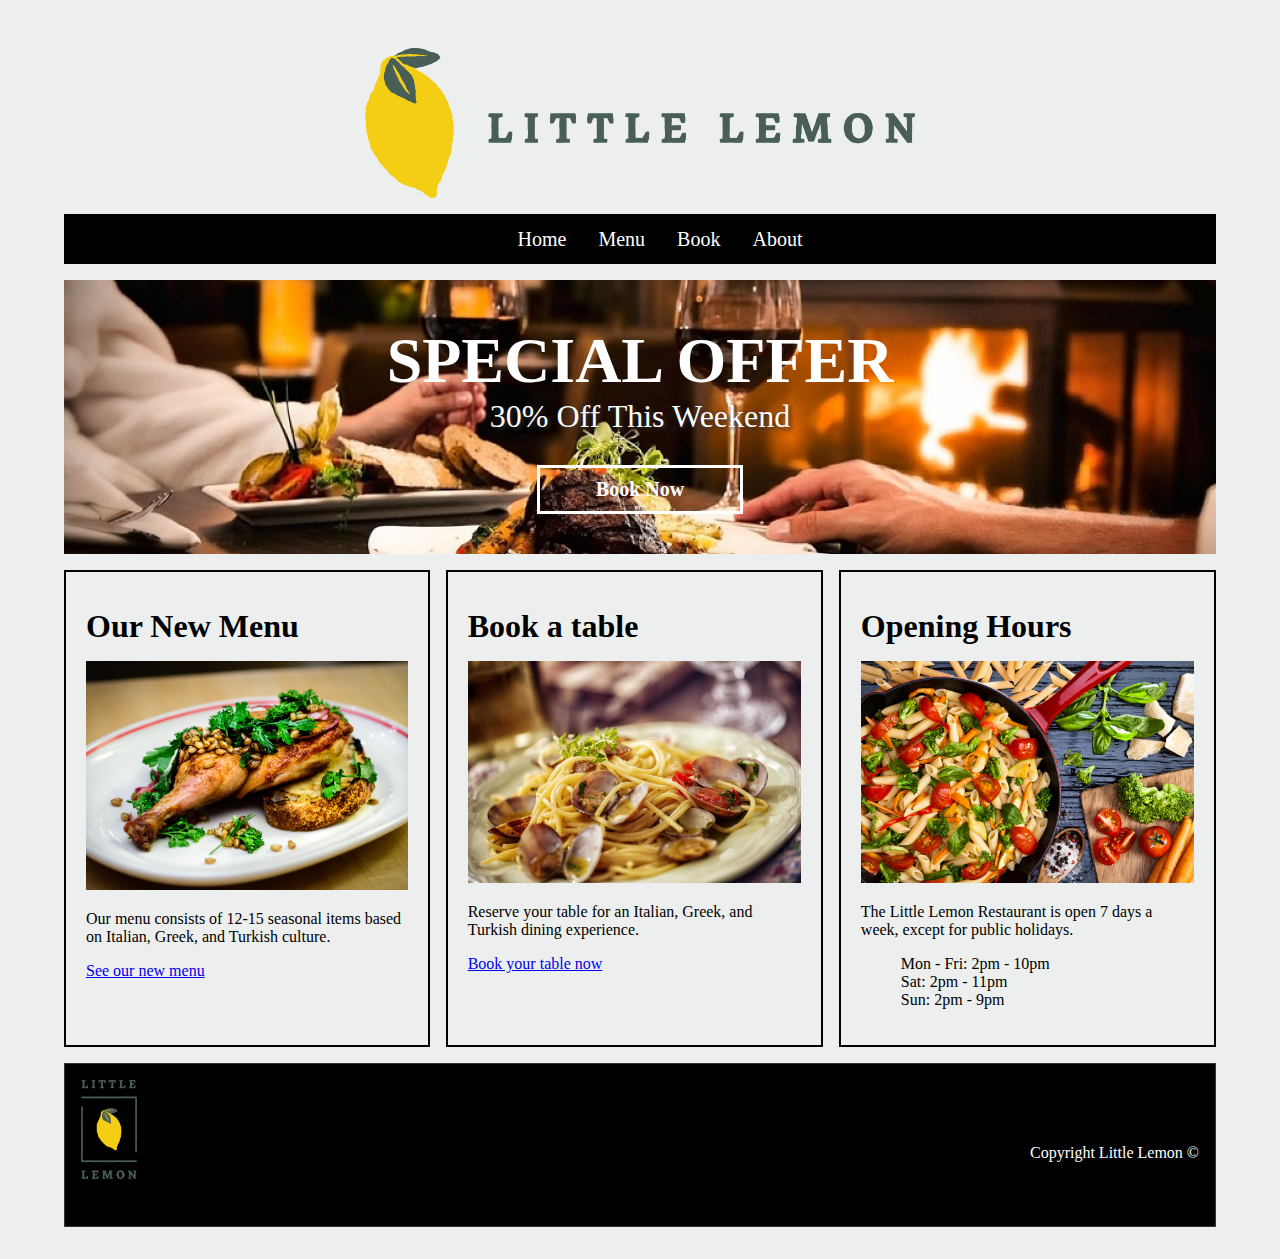
<file: index.html>
<!DOCTYPE html>
<html lang="en">
<head>
    <meta charset="UTF-8">
    <meta name="viewport" content="width=device-width, initial-scale=1.0">

    <title>Little Lemon</title>
    <meta name="description" content="A brief description">
    <meta name="author" content="Little Lemon Restaurant">

    <link rel="stylesheet" href="styles.css">
</head>
<body>
    <header>
        <img src="asset-16@4x.png" alt="little lemon logo">
    </header>
    <nav>
        <ul>
            <li><a class="nav-links" href="index.html">Home</a></li>
            <li><a class="nav-links" href="menu.html">Menu</a></li>
            <li><a class="nav-links" href="book.html">Book</a></li>
            <li><a class="nav-links" href="about.html">About</a></li>
        </ul>
    </nav>
    <main>
        <section>
            <article class="sec">
                <h1 class="white">SPECIAL OFFER</h1>
                <p class="white">30% Off This Weekend</p>
                <a class="book" href="#">Book Now</a>
            </article>
        </section>
        <section class="sec1 secb">
            <article class="sec2">
                <h2>Our New Menu</h2>
                <img src="./image1.jpeg">
                <p>Our menu consists of 12-15 seasonal items based on Italian, Greek, and Turkish culture. </p>
                <p><a href="#">See our new menu</a></p>
            </article>
            <article class="sec2">
                <h2>Book a table</h2>
                <img src="./image6.jpeg">
                <p>Reserve your table for an Italian, Greek, and Turkish dining experience. </p>
                <p><a href="#">Book your table now</a></p>
            </article>
            <article class="sec2">
                <h2>Opening Hours</h2>
                <img src="./image5.jpeg">
                <p>The Little Lemon Restaurant is open 7 days a week, except for public holidays. </p>
                <ul class="foot4">
                    <li>Mon - Fri: 2pm - 10pm</li>
                    <li>Sat: 2pm - 11pm</li>
                    <li>Sun: 2pm - 9pm</li>
                </ul>
            </article>
        </section>
    </main>
    <footer>
        <section class="foot">
            <article>
                <img class="logo2" src="asset-20@4x.png" alt="footer logo">
            </article>
            <article>
                <p class="copy">Copyright Little Lemon &copy;</p>
            </article>
        </section>
    </footer>    

</body>
</html>
</file>
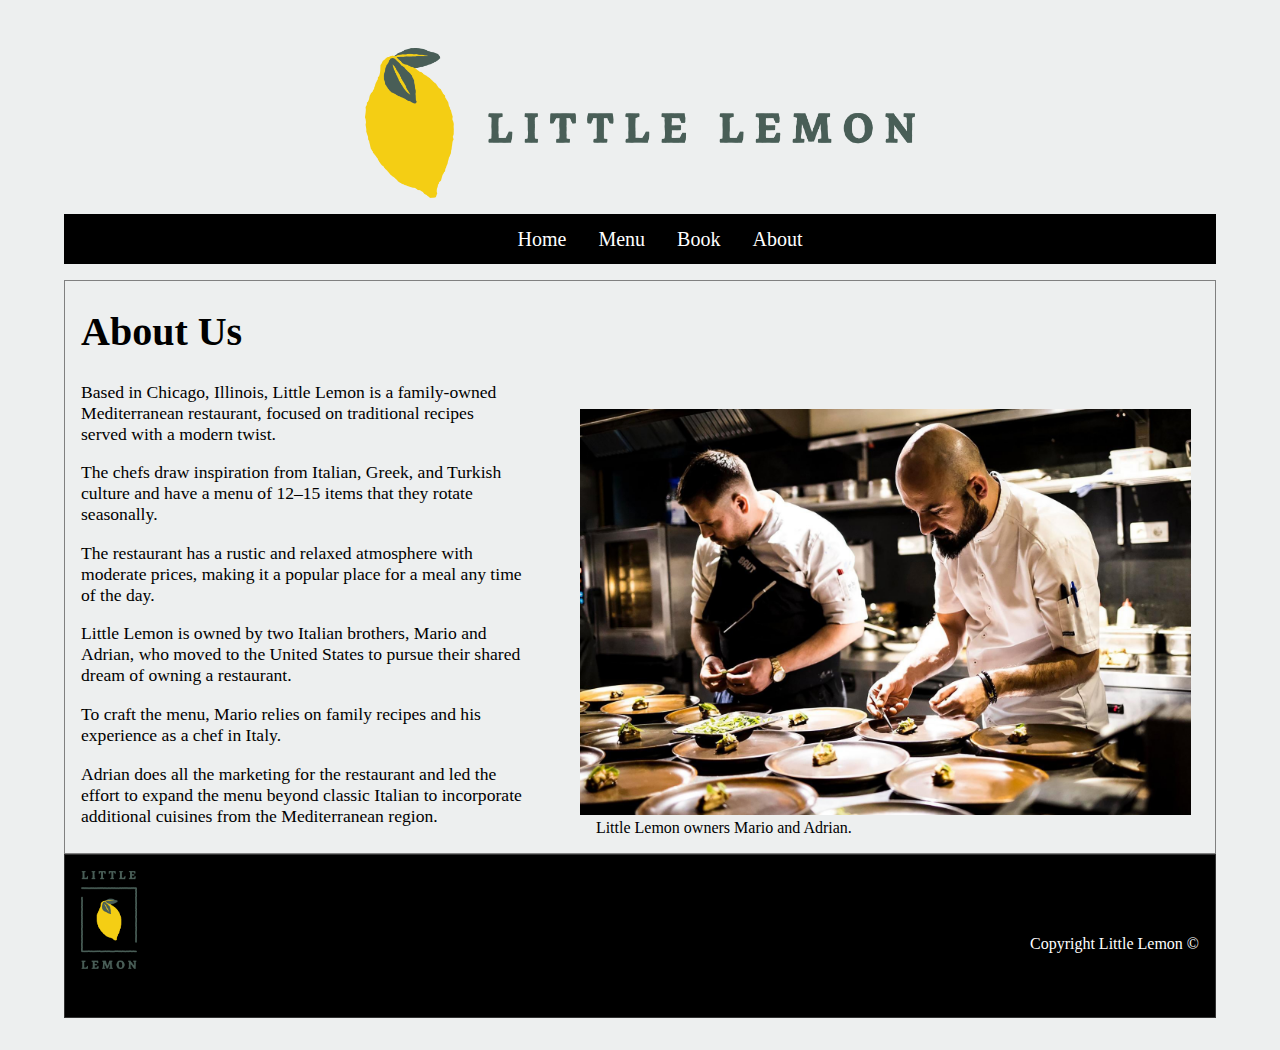
<file: about.html>
<!DOCTYPE html>
<html lang="en">
<head>
    <meta charset="UTF-8">
    <meta name="viewport" content="width=device-width, initial-scale=1.0">

    <title>Little Lemon</title>
    <meta name="description" content="A brief description">
    <meta name="author" content="Little Lemon Restaurant">

    <link rel="stylesheet" href="styles.css">
</head>
<body>
    <header>
        <img src="asset-16@4x.png" alt="little lemon logo">
    </header>
    <nav>
        <ul>
            <li><a class="nav-links" href="index.html">Home</a></li>
            <li><a class="nav-links" href="menu.html">Menu</a></li>
            <li><a class="nav-links" href="book.html">Book</a></li>
            <li><a class="nav-links" href="about.html">About</a></li>
        </ul>
    </nav>
    <main>
        <section class="abt1">
           <figure>
                <img class="abimg" src="./image7.jpeg" alt="Mario and Adrian">
                <figcaption class="figure-caption">
                    Little Lemon owners Mario and Adrian.
                  </figcaption>
                </figure>      
           <article>
                <h1 class="abth1">About Us</h1>
                <p class="abtp">Based in Chicago, Illinois, Little Lemon is a family-owned Mediterranean restaurant, focused on traditional recipes served with a modern twist.</p>
                <p class="abtp">The chefs draw inspiration from Italian, Greek, and Turkish culture and have a menu of 12–15 items that they rotate seasonally.</p>
                <p class="abtp">The restaurant has a rustic and relaxed atmosphere with moderate prices, making it a popular place for a meal any time of the day.</p>
                <p class="abtp">Little Lemon is owned by two Italian brothers, Mario and Adrian, who moved to the United States to pursue their shared dream of owning a restaurant.</p>
                <p class="abtp">To craft the menu, Mario relies on family recipes and his experience as a chef in Italy. </p>
                <p class="abtp">Adrian does all the marketing for the restaurant and led the effort to expand the menu beyond classic Italian to incorporate additional cuisines from the Mediterranean region.</p>
           </article>          
        </section>
    </main>
    <footer>
        <section class="foot">
            <article>
                <img class="logo2" src="asset-20@4x.png" alt="footer logo">
            </article>
            <article>
                <p class="copy">Copyright Little Lemon &copy;</p>
            </article>
        </section>
    </footer>    

</body>
</html>
</file>
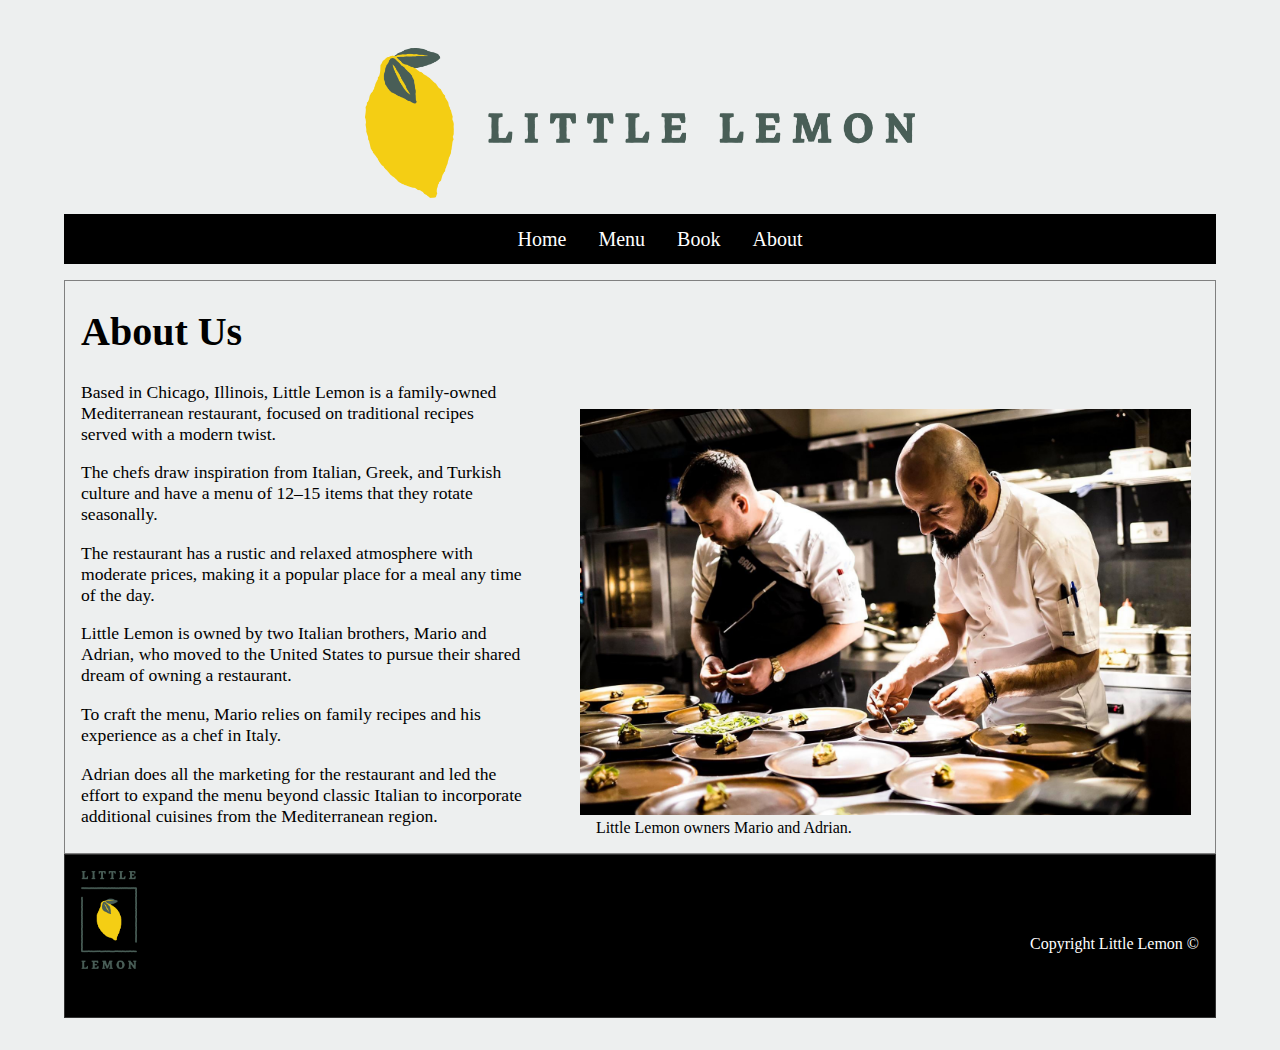
<file: book.html>
<!DOCTYPE html>
<html lang="en">
<head>
    <meta charset="UTF-8">
    <meta name="viewport" content="width=device-width, initial-scale=1.0">

    <title>Little Lemon</title>
    <meta name="description" content="A brief description">
    <meta name="author" content="Little Lemon Restaurant">

    <link rel="stylesheet" href="styles.css">
</head>
<body>
    <header>
        <img src="asset-16@4x.png" alt="little lemon logo">
    </header>
    <nav>
        <ul>
            <li><a class="nav-links" href="index.html">Home</a></li>
            <li><a class="nav-links" href="menu.html">Menu</a></li>
            <li><a class="nav-links" href="book.html">Book</a></li>
            <li><a class="nav-links" href="about.html">About</a></li>
        </ul>
    </nav>
    <main>
        <section class="abt1">
           <figure>
                <img class="abimg" src="./image7.jpeg" alt="Mario and Adrian">
                <figcaption class="figure-caption">
                    Little Lemon owners Mario and Adrian.
                  </figcaption>
                </figure>      
           <article>
                <h1 class="abth1">About Us</h1>
                <p class="abtp">Based in Chicago, Illinois, Little Lemon is a family-owned Mediterranean restaurant, focused on traditional recipes served with a modern twist.</p>
                <p class="abtp">The chefs draw inspiration from Italian, Greek, and Turkish culture and have a menu of 12–15 items that they rotate seasonally.</p>
                <p class="abtp">The restaurant has a rustic and relaxed atmosphere with moderate prices, making it a popular place for a meal any time of the day.</p>
                <p class="abtp">Little Lemon is owned by two Italian brothers, Mario and Adrian, who moved to the United States to pursue their shared dream of owning a restaurant.</p>
                <p class="abtp">To craft the menu, Mario relies on family recipes and his experience as a chef in Italy. </p>
                <p class="abtp">Adrian does all the marketing for the restaurant and led the effort to expand the menu beyond classic Italian to incorporate additional cuisines from the Mediterranean region.</p>
           </article>          
        </section>
    </main>
    <footer>
        <section class="foot">
            <article>
                <img class="logo2" src="asset-20@4x.png" alt="footer logo">
            </article>
            <article>
                <p class="copy">Copyright Little Lemon &copy;</p>
            </article>
        </section>
    </footer>    

</body>
</html>
</file>
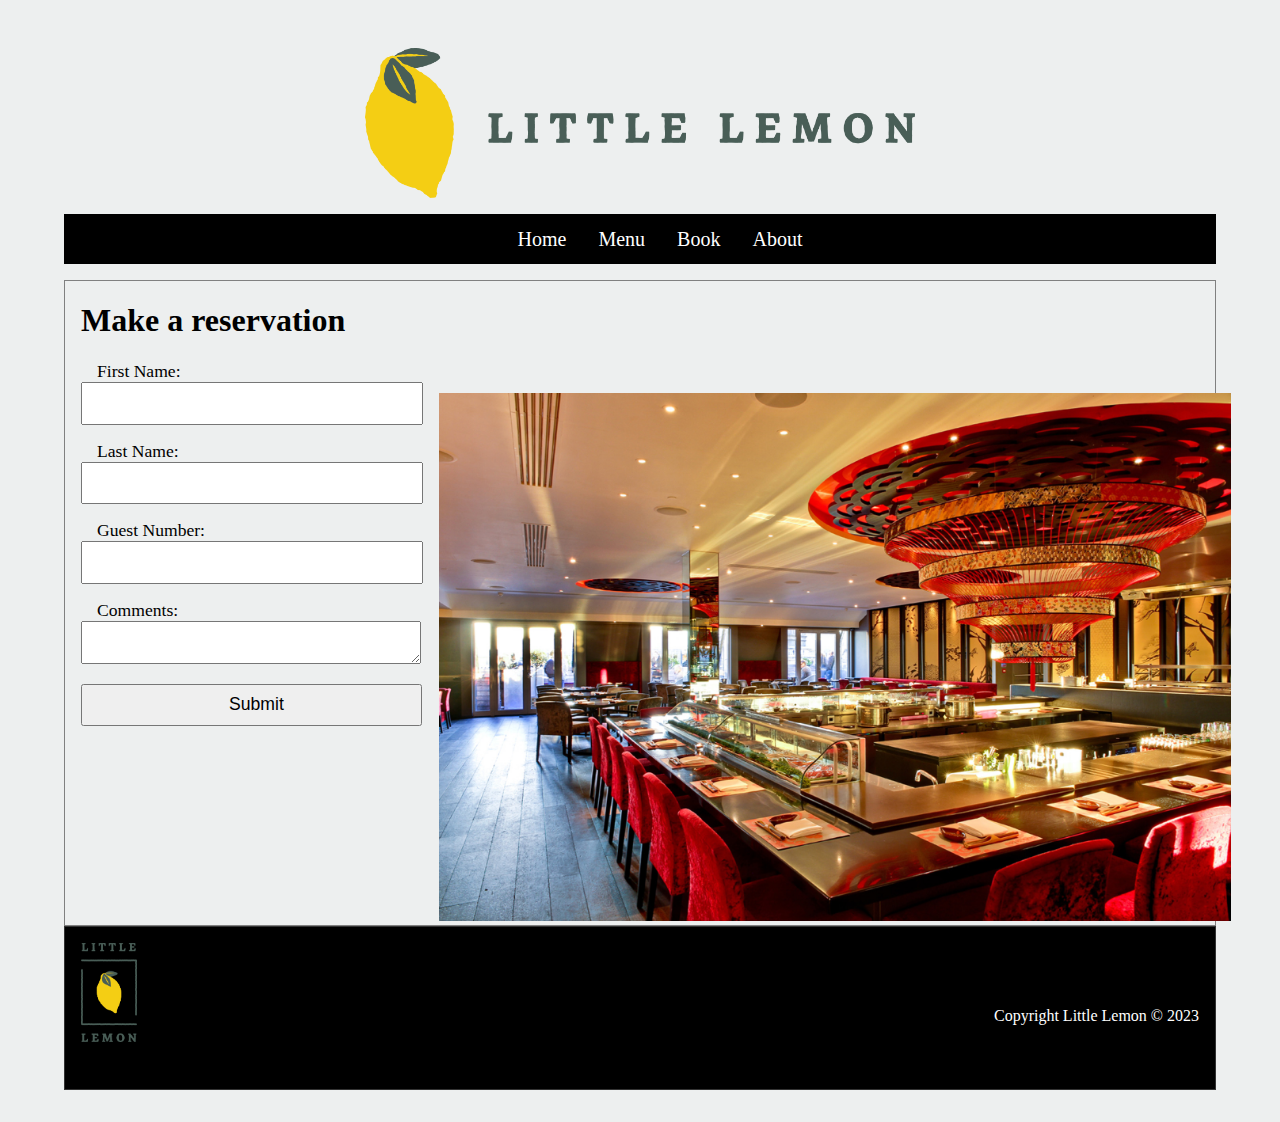
<file: menu.html>
<!DOCTYPE html>
<html lang="en">
<head>
    <meta charset="UTF-8">
    <meta name="viewport" content="width=device-width, initial-scale=1.0">
    <title>Little Lemon</title>
    <meta name="description" content="A brief description">
    <meta name="author" content="Little Lemon Restaurant">
    <link rel="stylesheet" href="styles.css">
</head>
<body>
    <header>
        <img src="asset-16@4x.png" alt="Little Lemon logo">
    </header>
    <nav>
        <ul>
            <li><a class="nav-links" href="index.html">Home</a></li>
            <li><a class="nav-links" href="menu.html">Menu</a></li>
            <li><a class="nav-links" href="book.html">Book</a></li>
            <li><a class="nav-links" href="about.html">About</a></li>
        </ul>
    </nav>
    <main>
        <section class="abt1">
            <article>
                <img class="abimg" src="./image8.jpeg" alt="Restaurant picture">
            </article>
            <article class="bookart">
                <h1 class="abth2">Make a reservation</h1>
                <form action="./action_page.php" method="post" target="_blank" autocomplete="on">
                    <label class="abtp2" for="fname">First Name:</label><br>
                    <input class="abtp2" type="text" id="fname" name="fname"><br>
                    <label class="abtp2" for="lname">Last Name:</label><br>
                    <input class="abtp2" type="text" id="lname" name="lname"><br>
                    <label class="abtp2" for="gnumber">Guest Number:</label><br>
                    <input class="abtp2" type="number" id="gnumber" name="gnumber"><br>
                    <label class="abtp2" for="comments">Comments:</label><br>
                    <textarea class="abtp2" name="comments" id="comments" rows="10" cols="30"></textarea><br>
                    <input class="submit abtp" type="submit" value="Submit">
                </form>
            </article>
        </section>
    </main>
    <footer>
        <section class="foot">
            <article>
                <img class="logo2" src="asset-20@4x.png" alt="Footer logo">
            </article>
            <article>
                <p class="copy">Copyright Little Lemon &copy; 2023</p>
            </article>
        </section>
    </footer>
</body>
</html>
</file>
<file: styles.css>
body{
    background-color: #edefef;
    font-family: 'Markazi Text', serif;
    margin-top: 3rem;
    margin-bottom: 3rem;
    margin-left: 5%;
    margin-right: 5%;
    display: block;
}


header > img{
    display: block;
    margin-left: auto;
    margin-right: auto;
    max-width: 100%;
    height: 150px;
}

nav ul{
    display: flex;
    justify-content: center;
    list-style: none;
    text-align: center;
    background-color: black;
    height: 50px;
    
}

nav li{
    display: inline-block;
    text-align: center;
    padding: 14px 16px;
    text-decoration: none;
    font-size: 20px;
    overflow: hidden;    
}

.nav-links{
    color: white;
    text-decoration: none;
    
}

.nav-links:hover{
    background-color: aquamarine;
    color: grey;
    text-decoration: underline;
}

.nav-links:active{
    background-color: #04AA6D;
    color: aqua;
}


/*section{
    background-image: url("banner2.jpeg");
    display: block;
    margin-left: auto;
    margin-right: auto;   
    width: 100%;
    height: 250px;
}*/

.sec{
    background-image: url("banner3.jpeg");
    background-origin: content-box;
    background-size: cover;
    background-position: 75%;
    color: white;
    
    min-height: 200px;
    text-align: center;
    padding-top: 20px;
    padding-bottom: 40px;
    
}

.sec h1{
    font-size: 4rem;
    margin-top: 1.5rem;
    margin-bottom: 0;
}


.sec p{
    font-size: 2rem;
    margin: 0;
    text-shadow: 2px 2px 4px #333333;
}


.white{
    color: white;
}


.sec .book{
    color: white;
    text-decoration: none;
    display: inline-block;
    text-align: center;
    border: 3px solid white;
    width: 200px;
    font-weight: bold;
    font-size: 20px;
    margin-top: 30px;;
    padding-top: 10px;
    padding-bottom: 10px;
}


.book:hover{
    background-color: grey;
    text-decoration: underline;
}

.sec1{
    display: flex;
    gap: 2rem 1rem;
    margin-top: 1rem;
    margin-bottom: 1rem;
    flex-direction: row;
}

.sec2{
    border: 2px solid;
    padding: 20px;
}

.sec2 img{
    max-width: 100%;
}

.foot4 li{
    list-style: none;
}

h2{
    font-size: 2rem;
    color: black;
    margin: 1rem 0;
}


p{
    display: block;
    margin-block-start: 1em;
    margin-block-end: 1em;
}

.foot{
    background-color: black;
    border: 1px solid #333333;
    display: flex;
    flex-direction: row;
    justify-content: space-between;
    margin-bottom: -1rem;
    padding: 1rem;
}

.copy{
    color: white;
    text-align: right;
    margin-top: 4rem;
    border-top: red;
    padding-bottom: 2rem;

    
}

.logo2{
    width: 3.5rem;
}


.abt1{
    display: flex;
    flex-direction: row-reverse;
    border: 1px solid grey;
}


.abimg{
    width: 100%;
    padding-right: 2rem;
    padding-left: 1rem;
    padding-top: 7rem;
}


.abimg2{
    width: 100%;
    padding-right: 1rem;
    /*padding-left: 7rem;*/
    padding-top: 7rem;
}


.bookart{
    padding-left: 1rem;
}


.submit{
    width: 21.3rem;
    height: 2.6rem;
    font-size: 1.5rem;
}


figcaption{
    padding-left: 2rem;
}


.abtp{
    padding-left: 1rem;
    
    font-size: 1.1rem;
    
}


.abtp2{
    width: 20rem;
    height: 2.3rem;
    margin-bottom: 1rem;
    padding-left: 1rem;    
    font-size: 1.1rem;
    
}

.abth1{
    font-size: 2.5rem;
    padding-left: 1rem;
}


.abth2{
    font-size: 2rem;
}


@media (max-width: 800px) {
    .sec1 {
        display: flex;
        flex-direction: column;
        align-items: center;
    }

    .sec2 {
        width: 100%; /* Make each article take up the full width */
        margin-bottom: 20px; /* Add some space between articles */
    }

    .abt1{
        display: flex;
        flex-direction: column-reverse;
        padding: 1rem;
    }


    .abt2{
        display: block;
        padding: 1rem;
    }

    .abimg{
        padding-top: 0;
    }

    .abimg2{
        width: 100%;
        padding-top: 0;
        padding-right: 3rem;
    
    }
    

}


@media (max-width: 394px) {
    nav ul{
        height: 30px;
        
    }
    
    nav li{
        display: inline-block;
        text-align: center;
        padding: 8px 10px;
        font-size: 15px; 
    }


    .abimg2{
        width: 100%;
        padding-right: 1rem;
        padding-top: 0;
        padding-right: 3rem;
        /*padding-left: 7rem;*/
        padding-top: 7rem;
    }

}


@media (max-width: 655px){
    .sec h1{
        font-size: 2.5rem;
        margin-top: 1.5rem;
    }

    .sec p{
        font-size: 1.3rem;
    }

    .sec .book{
        width: 150px;
        font-weight: bold;
        font-size: 15px;
        margin-top: 20px;;
        padding-top: 10px;
        padding-bottom: 5px;
    }   
}



@media (max-width: 409px){
    .sec h1{
        font-size: 1.5rem;
        margin-top: 1.5rem;
    }

    .sec p{
        font-size: 1rem;
    }
}
</file>
